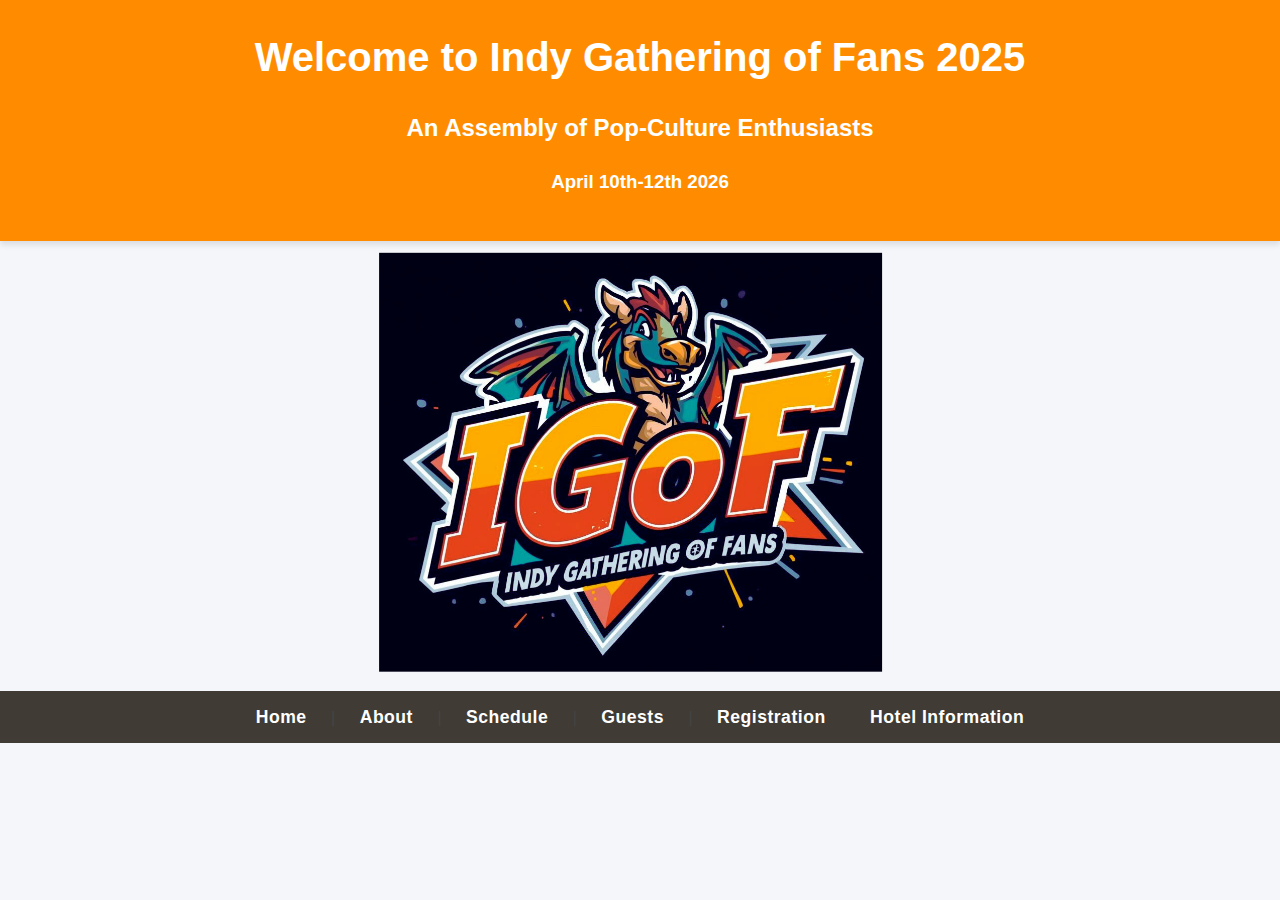
<file: index.html>
<html>
<head>
    <title>Indy Gathering of Fans 2025</title>
    <link rel="stylesheet" href="styles.css">
</head>
<body>
    <header>
        <h1>Welcome to Indy Gathering of Fans 2025</h1>
        <h2>An Assembly of Pop-Culture Enthusiasts</h2>
        <h3>April 10th-12th 2026</h3>
    </header>
    <img src="images/logo.png" alt="IGoF Logo" class="center" style="height: 50%; width: auto" alt="IGOF Logo">
    <nav>
        <a href="index.html">Home</a> |
        <a href="about.html">About</a> |
        <a href="schedule.html">Schedule</a> |
        <a href="guests.html">Guests</a> |
        <a href="registration.html">Registration</a>
        <a href="https://www.marriott.com/en-us/hotels/inddt-indianapolis-marriott-east/own/">Hotel Information</a>
    </nav>
</body>
</html>
</file>
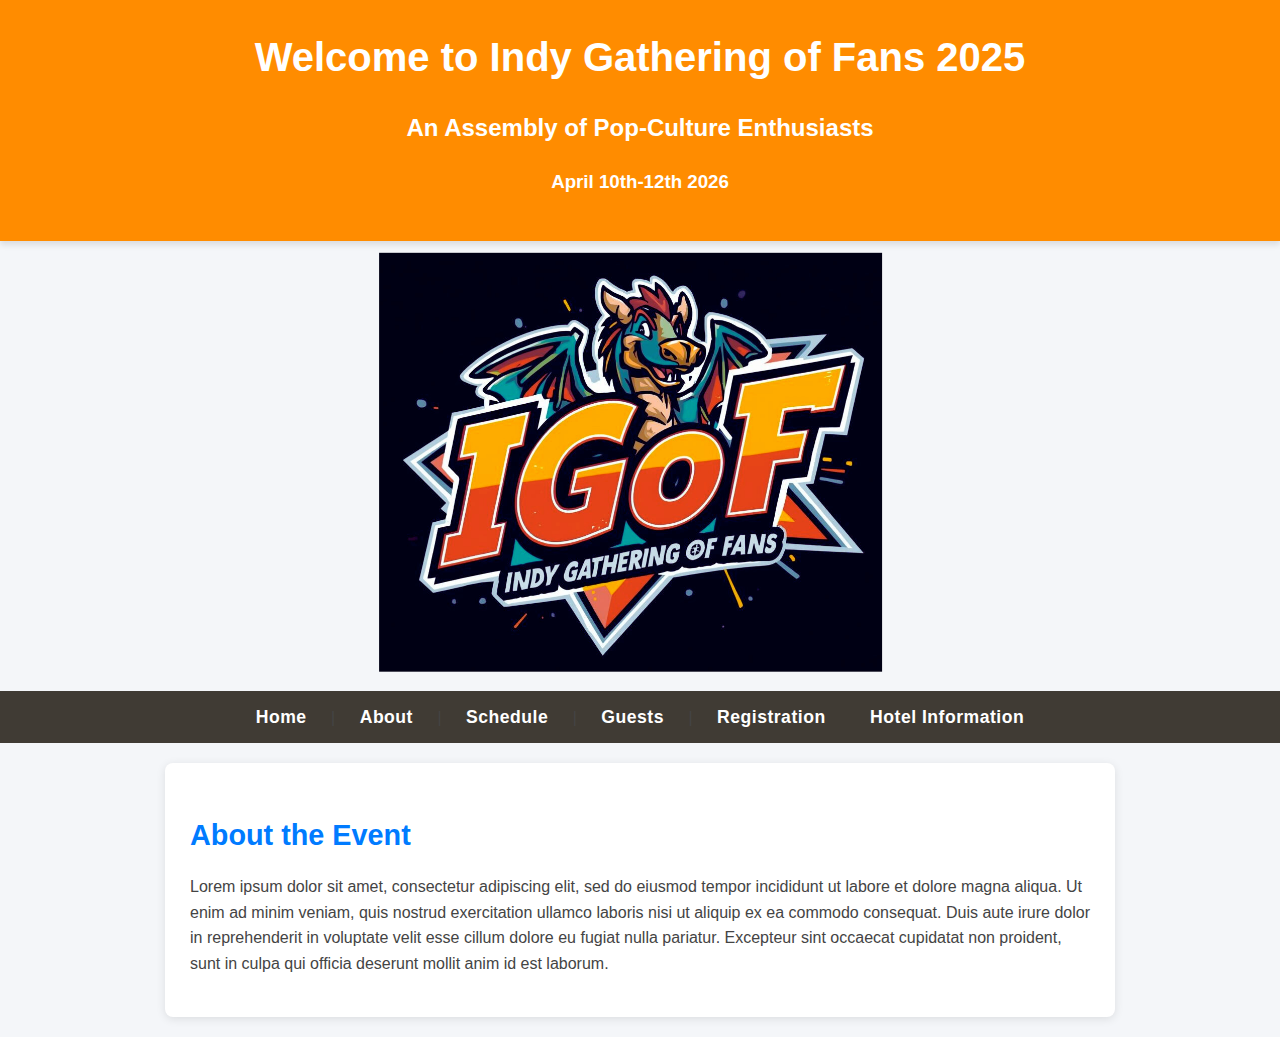
<file: about.html>
<html>
<head>
    <title>Indy Gathering of Fans 2025</title>
    <link rel="stylesheet" href="styles.css">
</head>
<body>
    <header>
        <h1>Welcome to Indy Gathering of Fans 2025</h1>
        <h2>An Assembly of Pop-Culture Enthusiasts</h2>
        <h3>April 10th-12th 2026</h3>
    </header>
    <img src="images/logo.png" alt="IGoF Logo" class="center" style="height: 50%; width: auto" alt="IGOF Logo">
    <nav>
        <a href="index.html">Home</a> |
        <a href="about.html">About</a> |
        <a href="schedule.html">Schedule</a> |
        <a href="guests.html">Guests</a> |
        <a href="registration.html">Registration</a>
        <a href="https://www.marriott.com/en-us/hotels/inddt-indianapolis-marriott-east/own/">Hotel Information</a>
    </nav>
    <section id="about">
        <h2>About the Event</h2>
        <p>Lorem ipsum dolor sit amet, consectetur adipiscing elit, 
        sed do eiusmod tempor incididunt ut labore et dolore magna aliqua. 
        Ut enim ad minim veniam, quis nostrud exercitation ullamco laboris nisi ut aliquip ex ea 
        commodo consequat. Duis aute irure dolor in reprehenderit in voluptate velit esse 
        cillum dolore eu fugiat nulla pariatur. Excepteur sint occaecat cupidatat non proident, 
        sunt in culpa qui officia deserunt mollit anim id est laborum.</p>
    </section>
</body>
</html>
</file>
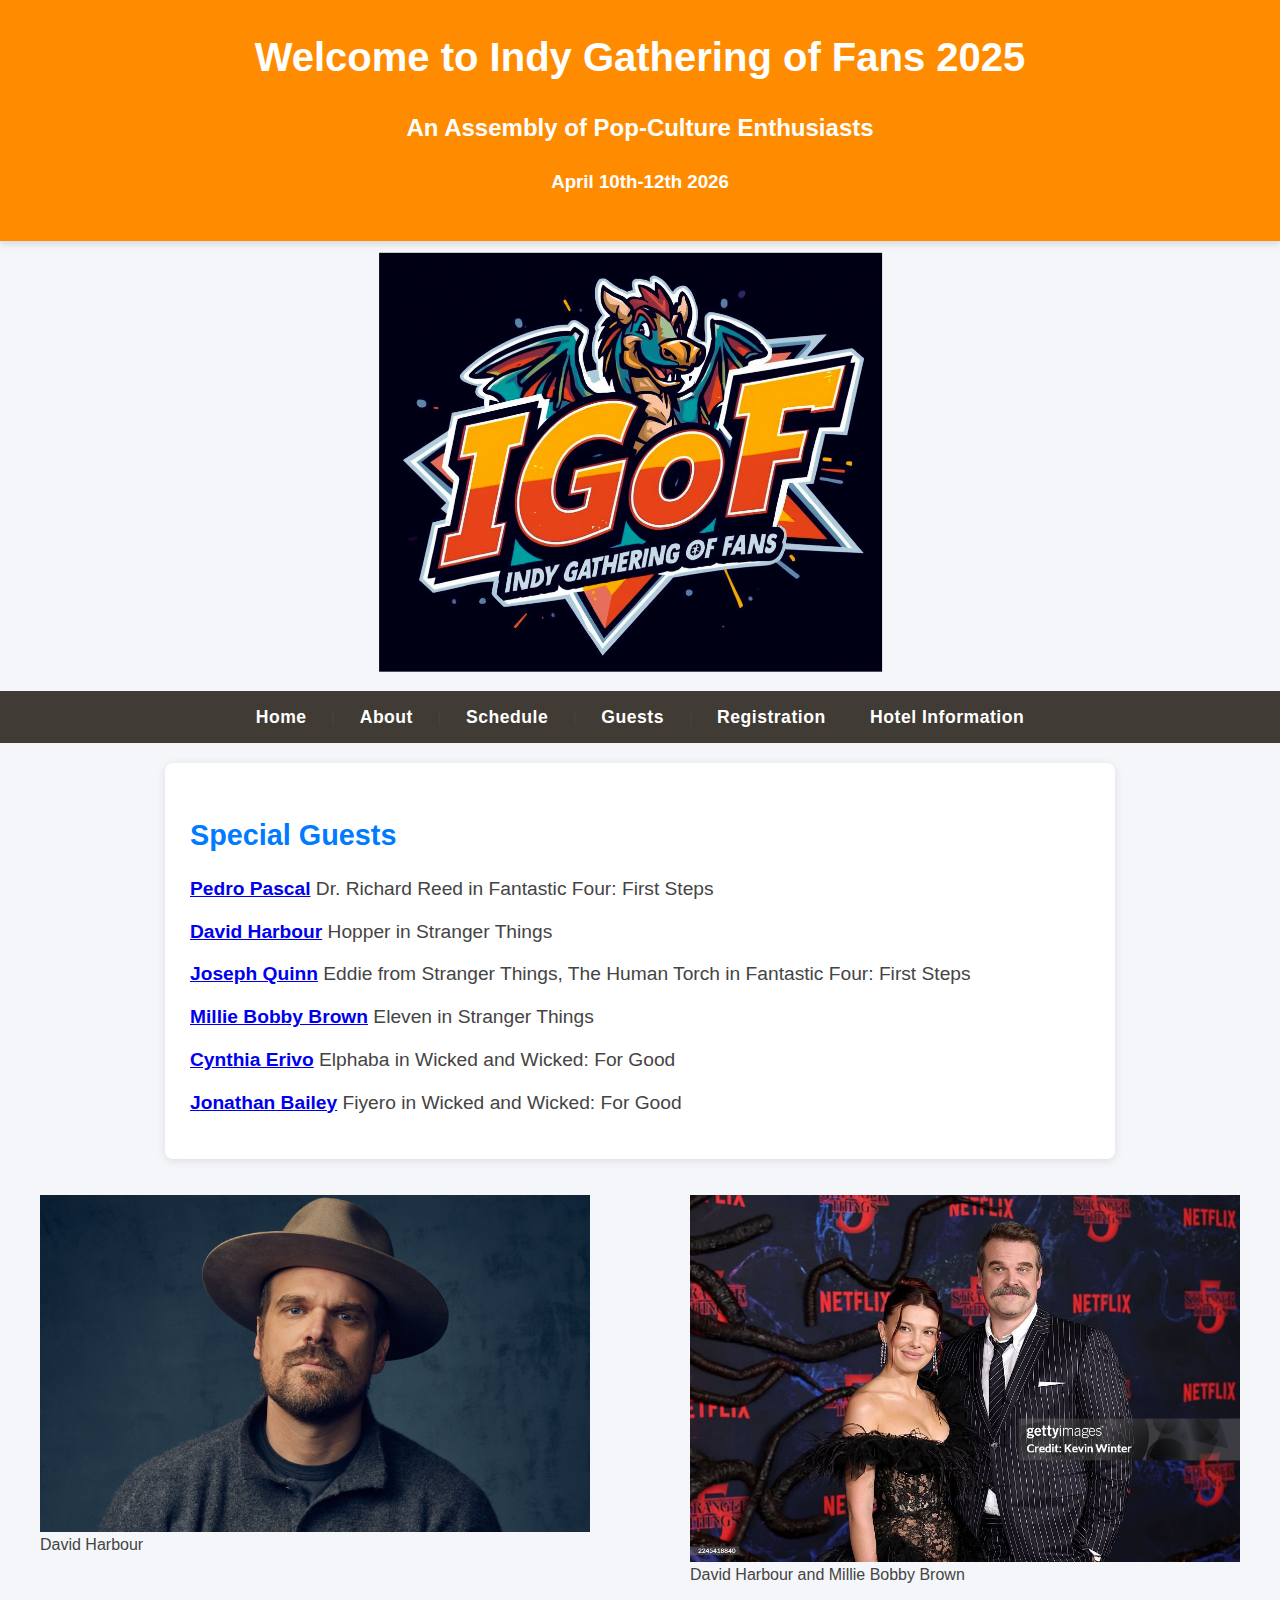
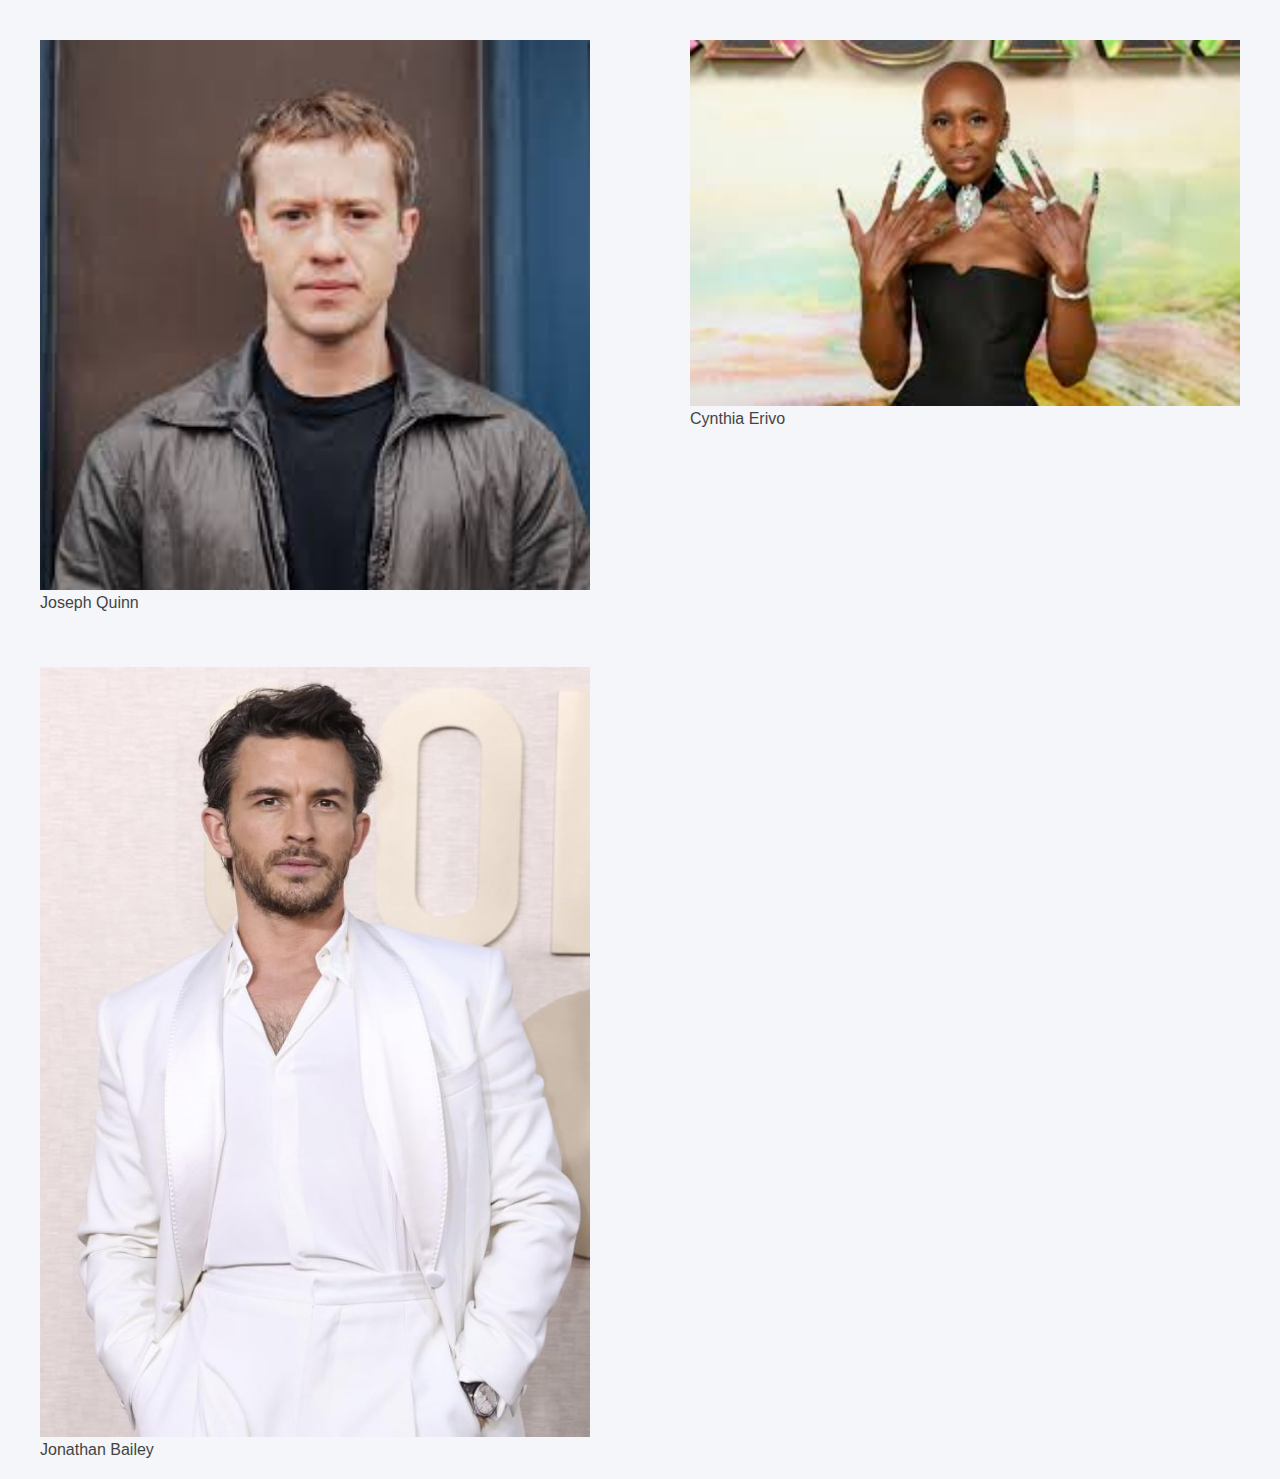
<file: guests.html>
<html>
<head>
    <title>Indy Gathering of Fans 2025</title>
    <link rel="stylesheet" href="styles.css">
</head>
<body>
    <header>
        <h1>Welcome to Indy Gathering of Fans 2025</h1>
        <h2>An Assembly of Pop-Culture Enthusiasts</h2>
        <h3>April 10th-12th 2026</h3>
    </header>
    <img src="images/logo.png" class="center" style="height: 50%; width: auto" alt="IGOF Logo">
    <nav>
        <a href="index.html">Home</a> |
        <a href="about.html">About</a> |
        <a href="schedule.html">Schedule</a> |
        <a href="guests.html">Guests</a> |
        <a href="registration.html">Registration</a>
        <a href="https://www.marriott.com/en-us/hotels/inddt-indianapolis-marriott-east/own/">Hotel Information</a>
    </nav>
    <section id="guests">
        <h2>Special Guests</h2>
        <ul>
            <li><strong><a href="https://en.wikipedia.org/wiki/Pedro_Pascal">Pedro Pascal</a></strong> Dr. Richard Reed in Fantastic Four: First Steps</li>
            <li><strong><a href="https://en.wikipedia.org/wiki/David_Harbour">David Harbour</a></strong> Hopper in Stranger Things</li>
            <li><strong><a href="https://en.wikipedia.org/wiki/Joseph_Quinn">Joseph Quinn</a></strong> Eddie from Stranger Things, The Human Torch in Fantastic Four: First Steps</li>
            <li><strong><a href="https://en.wikipedia.org/wiki/Millie_Bobby_Brown">Millie Bobby Brown</a></strong> Eleven in Stranger Things</li>
            <li><strong><a href="https://en.wikipedia.org/wiki/Cynthia_Erivo">Cynthia Erivo</a></strong> Elphaba in Wicked and Wicked: For Good</li>
            <li><strong><a href="https://en.wikipedia.org/wiki/Jonathan_Bailey">Jonathan Bailey</a></strong> Fiyero in Wicked and Wicked: For Good</li>
        </ul>
    </section>
    <div class="image-grid">
        <figure><img src="images/david.jpg" alt="Actor David Harbour">
        <figcaption>David Harbour</figcaption></figure>
        <figure><img src="images/millie.jpg" alt="Actor Millie Bobby Brown and David Harbour">
        <figcaption>David Harbour and Millie Bobby Brown</figcaption> </figure>
        <figure><img src="images/joseph.jpg" alt="Actor Joseph Quinn"><figcaption>Joseph Quinn</figcaption></figure>
        <figure><img src="images/cynthia.jpg" alt="Actor Cynthia Erivo"><figcaption>Cynthia Erivo</figcaption></figure>
        <figure><img src="images/jonathan.jpg" alt="Actor Jonathan Baileyr"><figcaption>Jonathan Bailey</figcaption></figure>

    </div>
    </section>
</body>
</html>
</file>
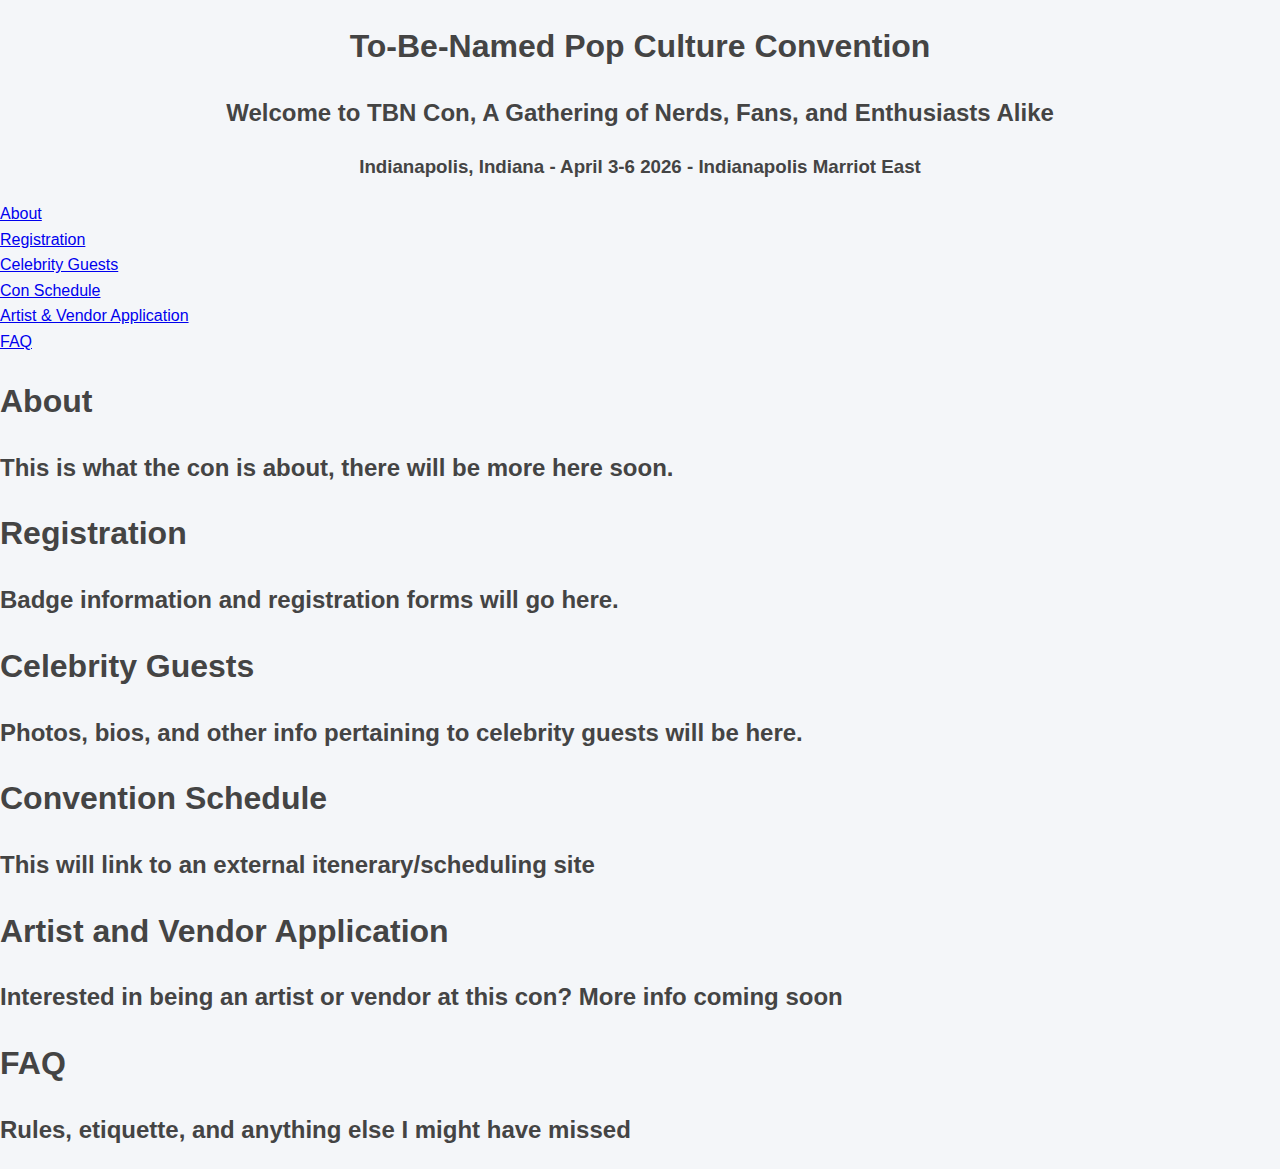
<file: index.html.html>
<!DOCTYPE html>
    <html lang="en">
    <head>
        <link rel="stylesheet" href="styles.css">
        <meta charset="UTF-8">
        <meta name="viewport" content="width=device-width, initial-scale=1.0">
        <title>TBN Con</title>
    </head>
    <body>
        <h1 style="text-align: center;">To-Be-Named Pop Culture Convention</h1>
        <h2 style="text-align: center;">Welcome to TBN Con, A Gathering of Nerds, Fans, and Enthusiasts Alike</h2>
        <h3 style="text-align: center;">Indianapolis, Indiana - April 3-6 2026 - Indianapolis Marriot East</h3>
    </body>
    <div> 
    <p><a href="#about">About</a><br>
    <a href="#registration">Registration</a><br>
    <a href="#CelebGuests">Celebrity Guests</a><br>
    <a href="#conschedule">Con Schedule</a><br>
    <a href="#vendorapp">Artist & Vendor Application</a><br>
    <a href="FAQ">FAQ</a></p>
    </div>
    <div>
        <h1 id="about">About</h1>
        <h2>This is what the con is about, there will be more here soon.</h2>
    </div>
     <div>
        <h1 id="registration">Registration</h1>
        <h2>Badge information and registration forms will go here.</h2>
    </div>
      <div>
        <h1 id="CelebGuests">Celebrity Guests</h1>
        <h2>Photos, bios, and other info pertaining to celebrity guests will be here.</h2>
    </div>
      <div>
        <h1 id="conschedule">Convention Schedule</h1>
        <h2>This will link to an external itenerary/scheduling site</h2>
    </div>
      <div>
        <h1 id="vendorapp">Artist and Vendor Application</h1>
        <h2>Interested in being an artist or vendor at this con? More info coming soon</h2>
    </div>
      <div>
        <h1 id="FAQ">FAQ</h1>
        <h2>Rules, etiquette, and anything else I might have missed</h2>
    </div>
    </html>
</file>
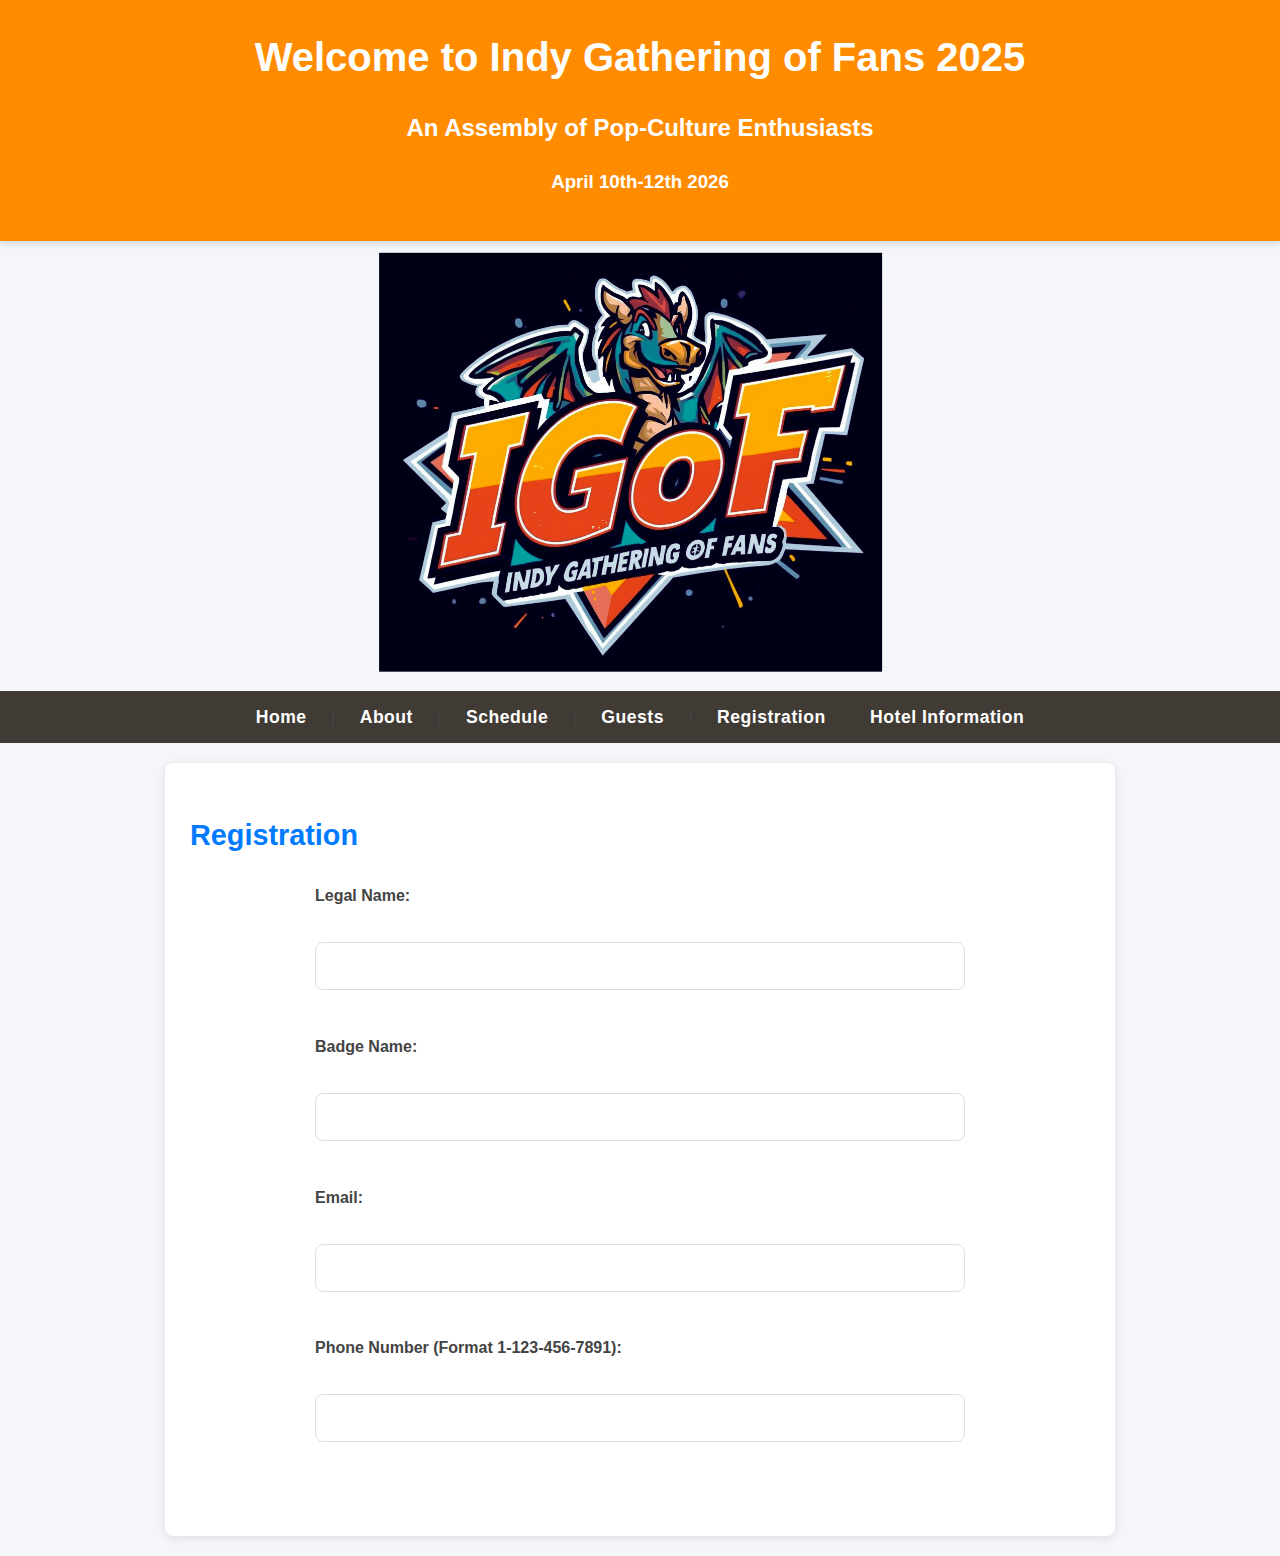
<file: registration.html>
<html>
<head>
    <title>Indy Gathering of Fans 2025</title>
    <link rel="stylesheet" href="styles.css">
</head>
<body>
    <header>
        <h1>Welcome to Indy Gathering of Fans 2025</h1>
        <h2>An Assembly of Pop-Culture Enthusiasts</h2>
        <h3>April 10th-12th 2026</h3>
    </header>
    <img src="images/logo.png" alt="IGoF Logo" class="center" style="height: 50%; width: auto" alt="IGOF Logo">
    <nav>
        <a href="index.html">Home</a> |
        <a href="about.html">About</a> |
        <a href="schedule.html">Schedule</a> |
        <a href="guests.html">Guests</a> |
        <a href="registration.html">Registration</a>
        <a href="https://www.marriott.com/en-us/hotels/inddt-indianapolis-marriott-east/own/">Hotel Information</a>
    </nav>
    <section id="registration">
        <h2>Registration</h2>
        <form>
            <label for="name">Legal Name:</label><br>
            <input type="text" id="name" name="name"><br><br>
            <label for="badgename">Badge Name:</label><br>
            <input type="text" id="badgename" name="badgename"><br><br>
            <label for="email">Email:</label><br>
            <input type="email" id="email" name="email"><br><br>
            <label for="phone">Phone Number (Format 1-123-456-7891):</label><br>
            <input type="phone" id="phone" name="phone"><br><br>
            
        </form>
    </section>
</body>
</html>
</file>
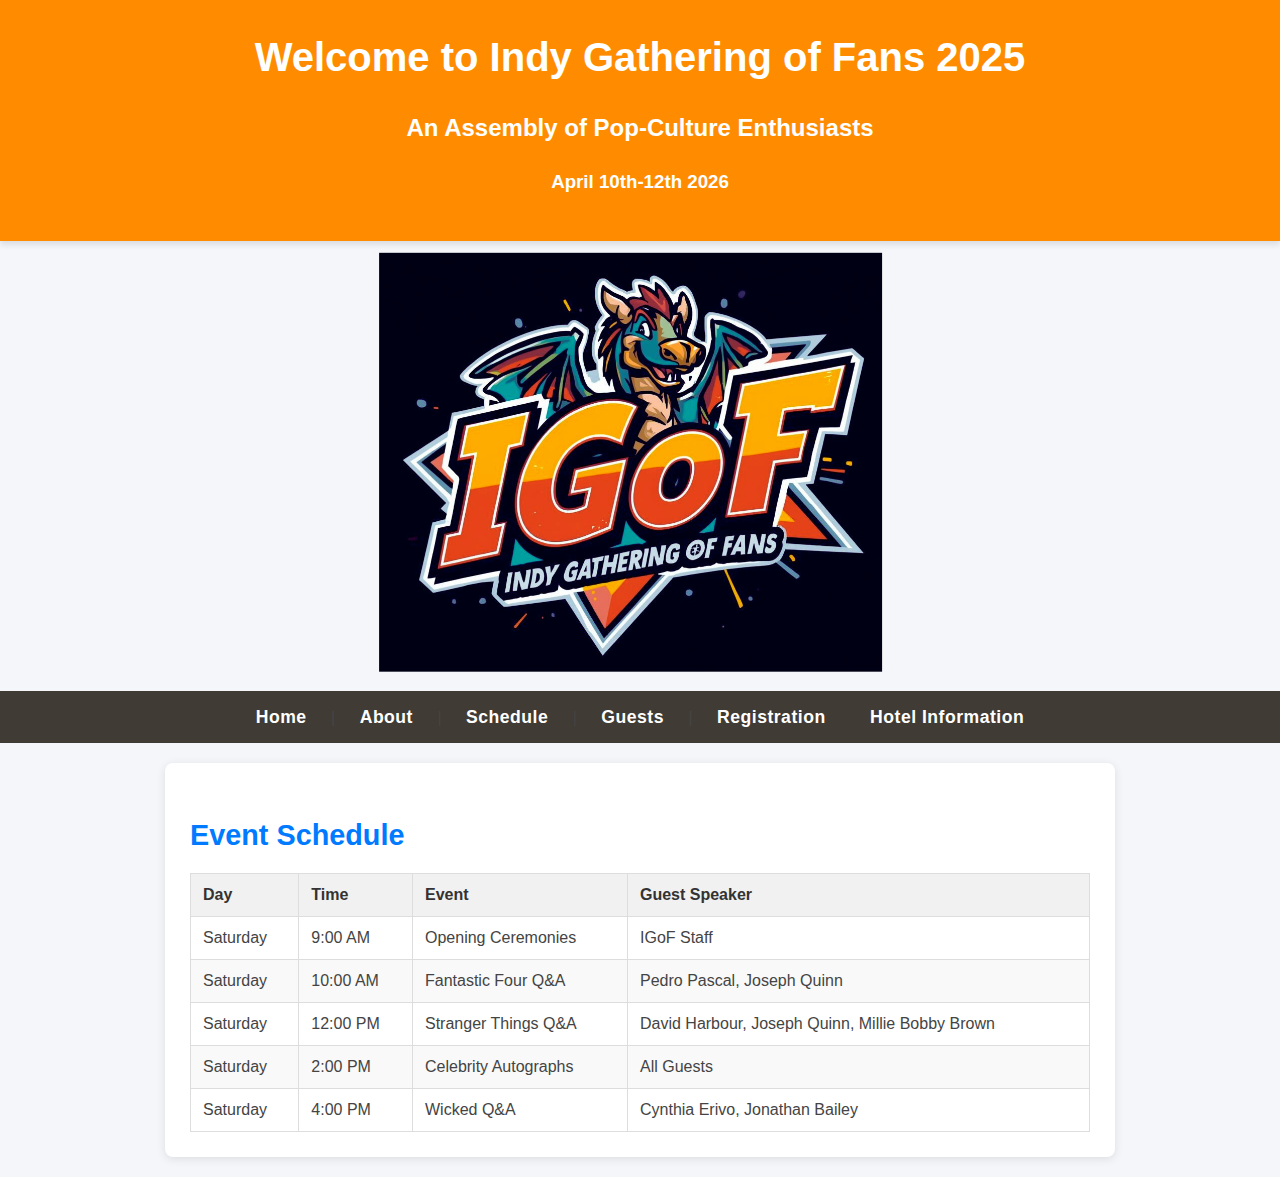
<file: schedule.html>
<html>
<head>
    <title>Indy Gathering of Fans 2025</title>
    <link rel="stylesheet" href="styles.css">
</head>
<body>
    <header>
        <h1>Welcome to Indy Gathering of Fans 2025</h1>
        <h2>An Assembly of Pop-Culture Enthusiasts</h2>
        <h3>April 10th-12th 2026</h3>
    </header>
    <img src="images/logo.png" alt="IGoF Logo" class="center" style="height: 50%; width: auto" alt="IGOF Logo">
    <nav>
        <a href="index.html">Home</a> |
        <a href="about.html">About</a> |
        <a href="schedule.html">Schedule</a> |
        <a href="guests.html">Guests</a> |
        <a href="registration.html">Registration</a>
        <a href="https://www.marriott.com/en-us/hotels/inddt-indianapolis-marriott-east/own/">Hotel Information</a>
    </nav>
    <section id="schedule">
        <h2>Event Schedule</h2>
        <table>
            <thead>
                <tr>
                    <th>Day</th>
                    <th>Time</th>
                    <th>Event</th>
                    <th>Guest Speaker</th>
                </tr>
            </thead>
            <tbody>
                <tr>
                    <td>Saturday</td>
                    <td>9:00 AM</td>
                    <td>Opening Ceremonies</td>
                    <td>IGoF Staff</td>
                </tr>
                <tr>
                    <td>Saturday</td>
                    <td>10:00 AM</td>
                    <td>Fantastic Four Q&A</td>
                    <td>Pedro Pascal, Joseph Quinn</td>
                </tr>
                <tr>
                    <td>Saturday</td>
                    <td>12:00 PM</td>
                    <td>Stranger Things Q&A</td>
                    <td>David Harbour, Joseph Quinn, Millie Bobby Brown</td>
                </tr>
                <tr>
                    <td>Saturday</td>
                    <td>2:00 PM</td>
                    <td>Celebrity Autographs</td>
                    <td>All Guests</td>
                </tr>
                  <tr>
                    <td>Saturday</td>
                    <td>4:00 PM</td>
                    <td>Wicked Q&A</td>
                    <td>Cynthia Erivo, Jonathan Bailey</td>
                </tr>
            </tbody>
        </table>
</body>
</html>
</file>
<file: styles.css>
body {
            font-family: 'Segoe UI', Tahoma, Geneva, Verdana, sans-serif;
            line-height: 1.6;
            margin: 0;
            padding: 0;
            background-color: #f4f6f9;
            color: #444;
        }
        header {
            background-color: darkorange;
            color: white;
            padding: 25px 0;
            text-align: center;
            box-shadow: 0 4px 6px rgba(0, 0, 0, 0.1);
        }
        header h1 {
            margin: 0;
            font-size: 2.5rem;
        }
        nav {
            background-color: #403b34;
            /* Dark Gray */
            text-align: center;
            padding: 12px 0;
        }
        nav a {
            color: #ffffff;
            text-decoration: none;
            margin: 0 20px;
            font-weight: 600;
            font-size: 1.1rem;
            letter-spacing: 0.5px;
        }
        nav a:hover {
            color: #ff6347;
            /* Tomato */
            text-decoration: underline;
        }
        section {
            padding: 25px;
            margin: 20px auto;
            max-width: 900px;
            background-color: #ffffff;
            border-radius: 8px;
            box-shadow: 0 2px 10px rgba(0, 0, 0, 0.1);
            transition: box-shadow 0.3s ease;
        }
        section:hover {
            box-shadow: 0 6px 18px rgba(0, 0, 0, 0.15);
        }
        section h2 {
            color: #007bff;
            /* Bright Blue */
            font-size: 1.8rem;
            margin-bottom: 15px;
        }
        table {
            width: 100%;
            border-collapse: collapse;
            margin-top: 15px;
        }
        table th,
        table td {
            border: 1px solid #ddd;
            padding: 12px;
            text-align: left;
        }
        table th {
            background-color: #f1f1f1;
            font-weight: 600;
            color: #333;
        }
        table tr:nth-child(even) {
            background-color: #f9f9f9;
        }
        ul {
            list-style: none;
            padding: 0;
        }
        ul li {
            margin: 12px 0;
            font-size: 1.2rem;
        }
        ul li strong {
            color: #007bff;
        }
        form {
            max-width: 650px;
            margin: 25px auto;
        }
        form label {
            display: block;
            margin-bottom: 8px;
            font-weight: 600;
        }
        form input,
        form textarea,
        form button {
            width: 100%;
            padding: 14px;
            margin-bottom: 18px;
            border: 1px solid #ddd;
            border-radius: 8px;
            font-size: 1rem;
        }
        form input:focus,
        form textarea:focus {
            border-color: #007bff;
            outline: none;
        }
        form button {
            background-color: #007bff;
            color: white;
            font-size: 1.1rem;
            font-weight: 600;
            border: none;
            cursor: pointer;
            transition: background-color 0.3s ease;
        }
        form button:hover {
            background-color: #0056b3;
        }
        form button:active {
            background-color: #004085;
        }
        .center {
            display: block;
            margin-left: auto;
            margin-right: auto;
            width: 50%;
        }
        .image-grid {
            display: grid;
            grid-template-columns: 1fr 1fr;
            gap: 20px; /* Adds space between the grid items */
        }

        .image-grid img {
            width: 100%; /* Makes images fill their respective grid cells */
            height: auto;
        }
</file>
